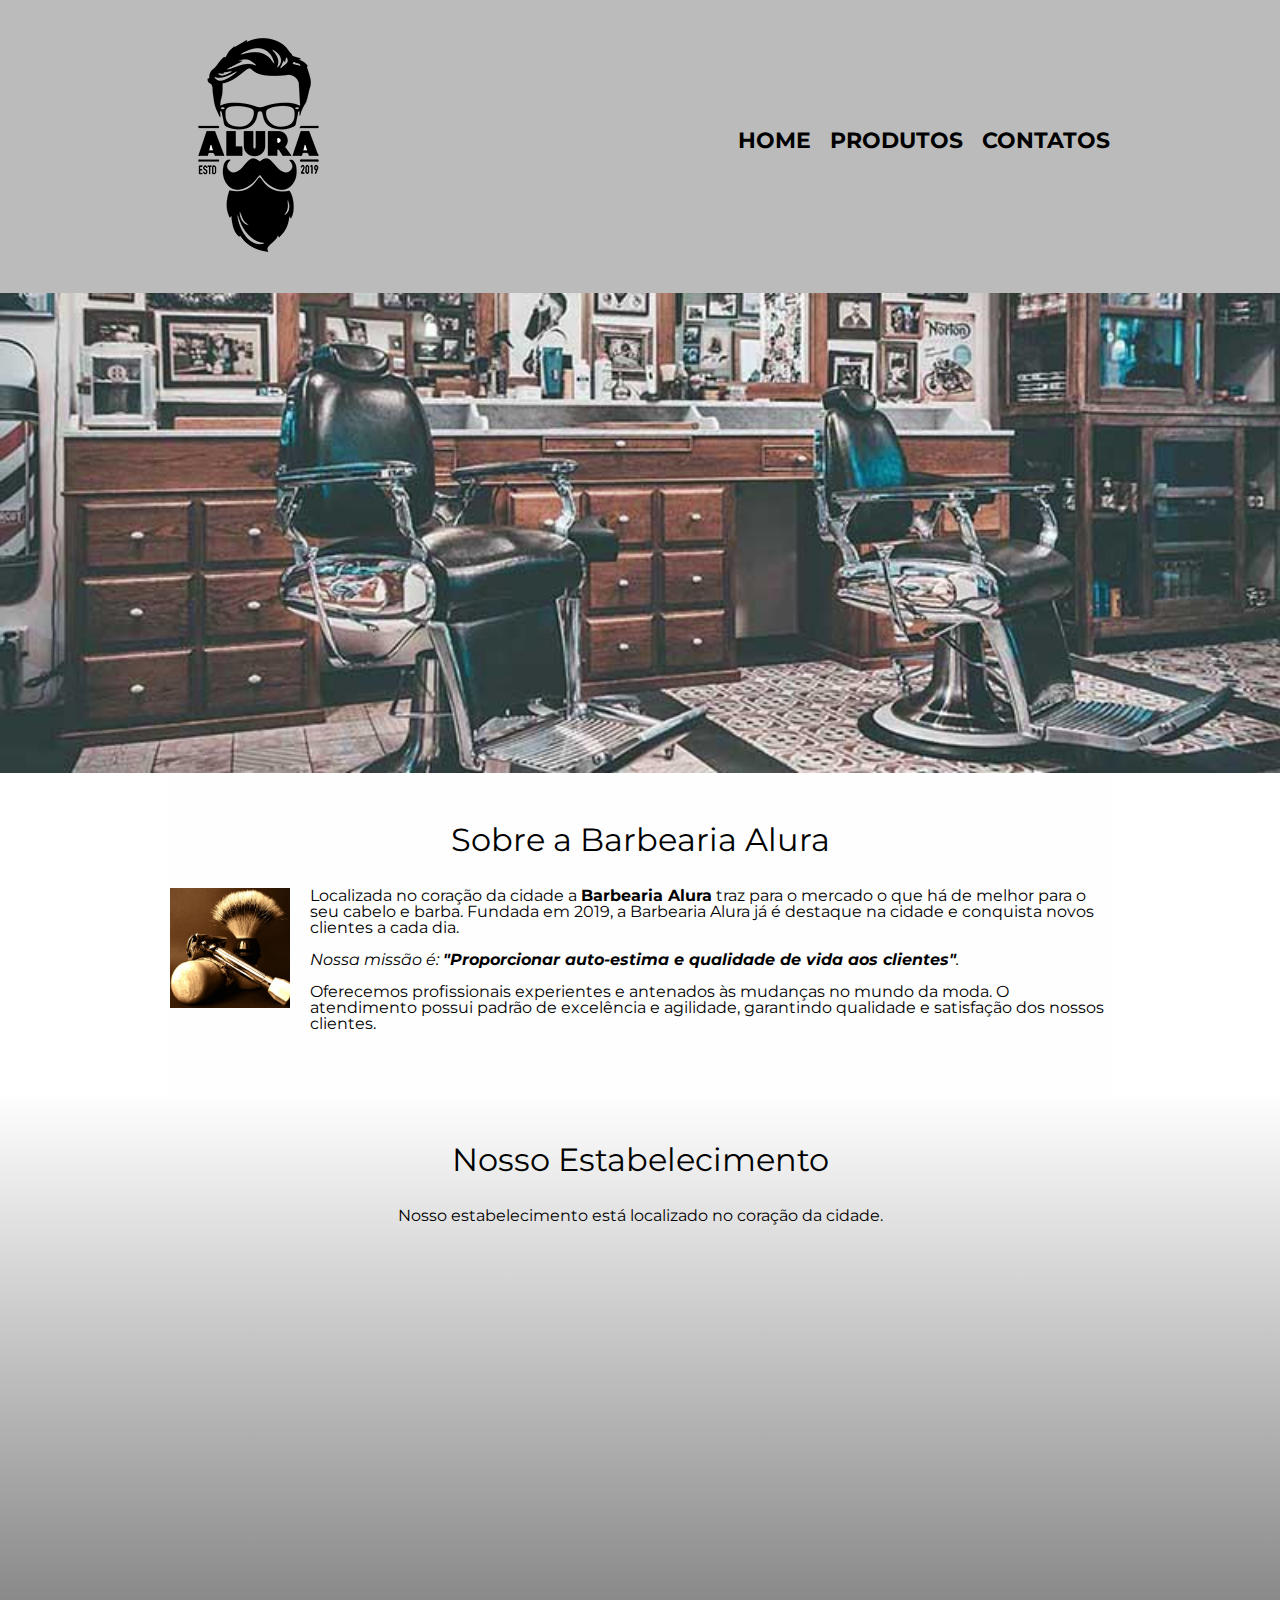
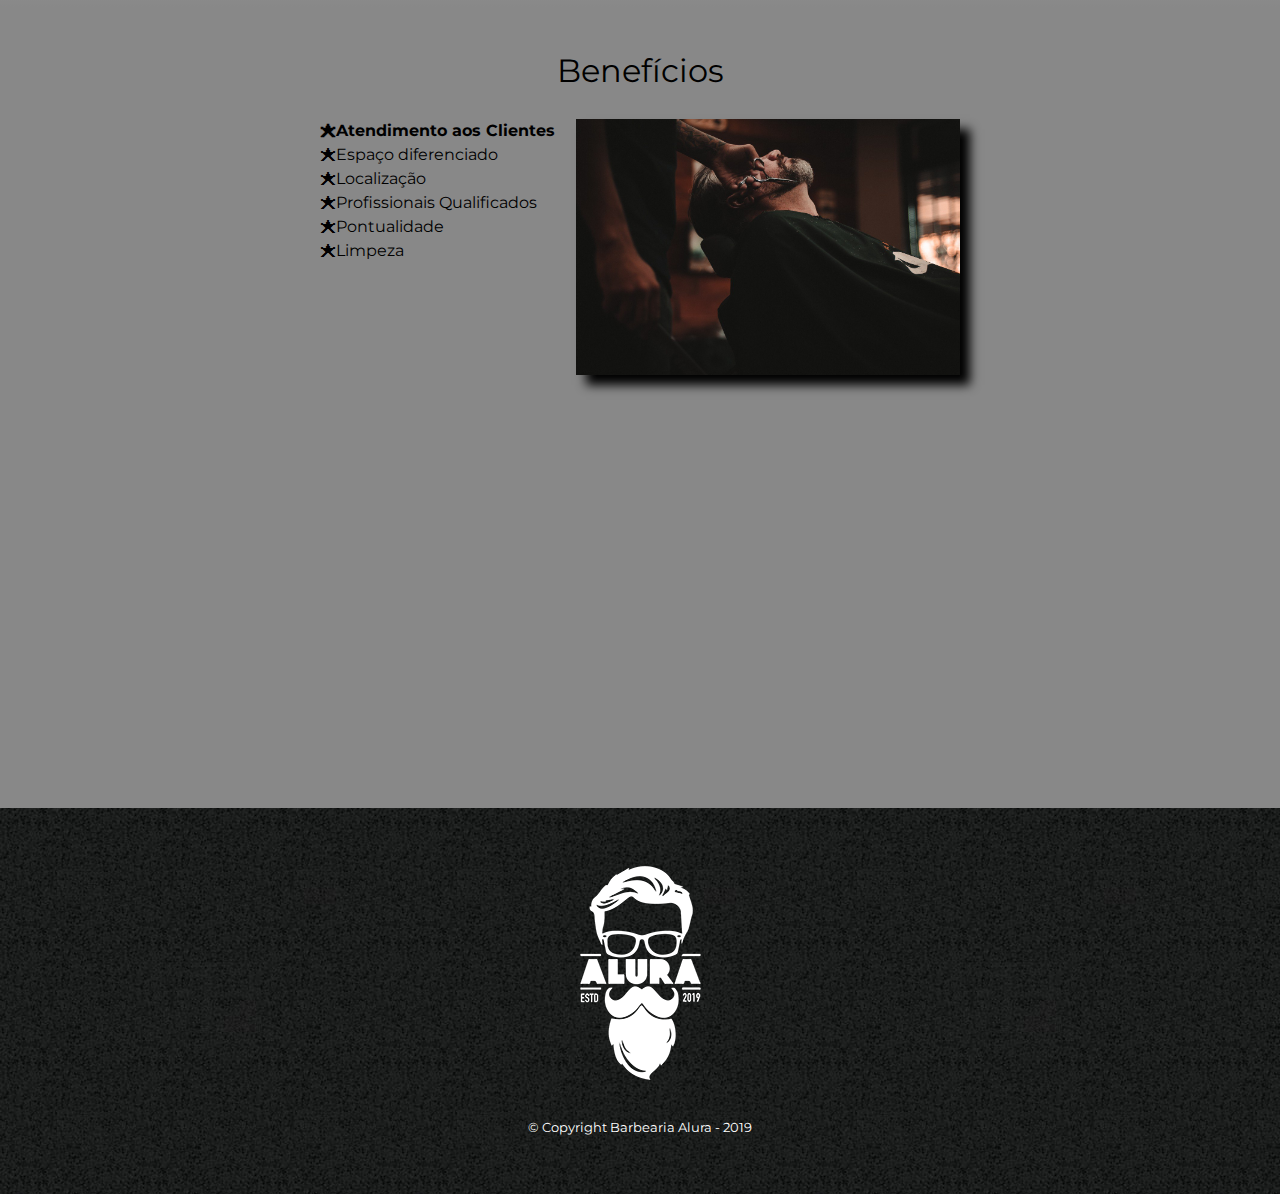
<file: index.html>
<!DOCTYPE html>

<html lang="pt-br">
	<head>
		<meta charset="UTF-8">
		<meta name="viewport" content="width=device-width">
		<title>Barbearia Alura</title>
		<link rel="stylesheet" href="reset.css">
		<link rel="stylesheet" href="style.css">
		<link rel="preconnect" href="https://fonts.googleapis.com">
		<link href="https://fonts.googleapis.com/css2?family=Montserrat&display=swap" rel="stylesheet">
		
	</head>

	<body>
		<header>
			<div class="caixa">
				<h1><img src="logo.png" alt="Logo da Barbearia Alura"></h1>

				<nav>
					<ul>
						<li><a href="index.html">Home</a></li>
						<li><a href="produtos.html">Produtos</a></li>
						<li><a href="contato.html">Contatos</a></li>
					</ul>
				</nav>
			</div>
		</header>

		<img class="banner" src="banner.jpg">

		<main>
			<section class="principal">
				<h2 class="titulo-principal">Sobre a Barbearia Alura</h2>

				<img class= "utensilios" src="utensilios.jpg" alt="Utensilios de um barbeiro.">

				<p>Localizada no coração da cidade a <strong>Barbearia Alura</strong> traz para o mercado o que há de melhor para o seu cabelo e barba. Fundada em 2019, a Barbearia Alura já é destaque na cidade e conquista novos clientes a cada dia.</p>

				<p id="missao"><em>Nossa missão é: <strong>"Proporcionar auto-estima e qualidade de vida aos clientes"</strong>.</em></p>

				<p>Oferecemos profissionais experientes e antenados às mudanças no mundo da moda. O atendimento possui padrão de excelência e agilidade, garantindo qualidade e satisfação dos nossos clientes.</p>
			</section>

			<section class="mapa">
				<h3 class="titulo-principal">Nosso Estabelecimento</h3>
				<p>Nosso estabelecimento está localizado no coração da cidade.</p>

				<div class="mapa-conteudo">
					<iframe src="https://www.google.com/maps/embed?pb=!1m18!1m12!1m3!1d234055.5265552098!2d-46.73190735597424!3d-23.564219408337166!2m3!1f0!2f0!3f0!3m2!1i1024!2i768!4f13.1!3m3!1m2!1s0x94ce5a2b2ed7f3a1%3A0xab35da2f5ca62674!2sCaelum%20-%20Escola%20de%20Tecnologia!5e0!3m2!1spt-BR!2sbr!4v1655859103661!5m2!1spt-BR!2sbr" width="100%" height="300" style="border:0;" allowfullscreen="" loading="lazy" referrerpolicy="no-referrer-when-downgrade"></iframe>
				</div>
			</section>


			<section class="beneficios">
				<h3 class="titulo-principal">Benefícios</h3>

				<div class="conteudo-beneficios"> 
					<ul class="lista-beneficios">
						<li class="itens">Atendimento aos Clientes</li>
						<li class="itens">Espaço diferenciado</li>
						<li class="itens">Localização</li>
						<li class="itens">Profissionais Qualificados</li>
						<li class="itens">Pontualidade</li>
						<li class="itens">Limpeza</li>
					</ul><img src="beneficios.jpg" class="imagem-beneficios">
				</div>

				<div class="video">
					<iframe width="100%" height="315" src="https://www.youtube.com/embed/wcVVXUV0YUY" frameborder="0" allow="accelerometer; autoplay; encrypted-media; gyroscope; picture-in-picture" allowfullscreen></iframe>
				</div>

			</section>
		</main>

		<footer>
			<img src="logo-branco.png" alt="Logo da Barbearia Alura">
			<p class="copyright">&copy; Copyright Barbearia Alura - 2019</p>
		</footer>

	</body>

</html>
</file>
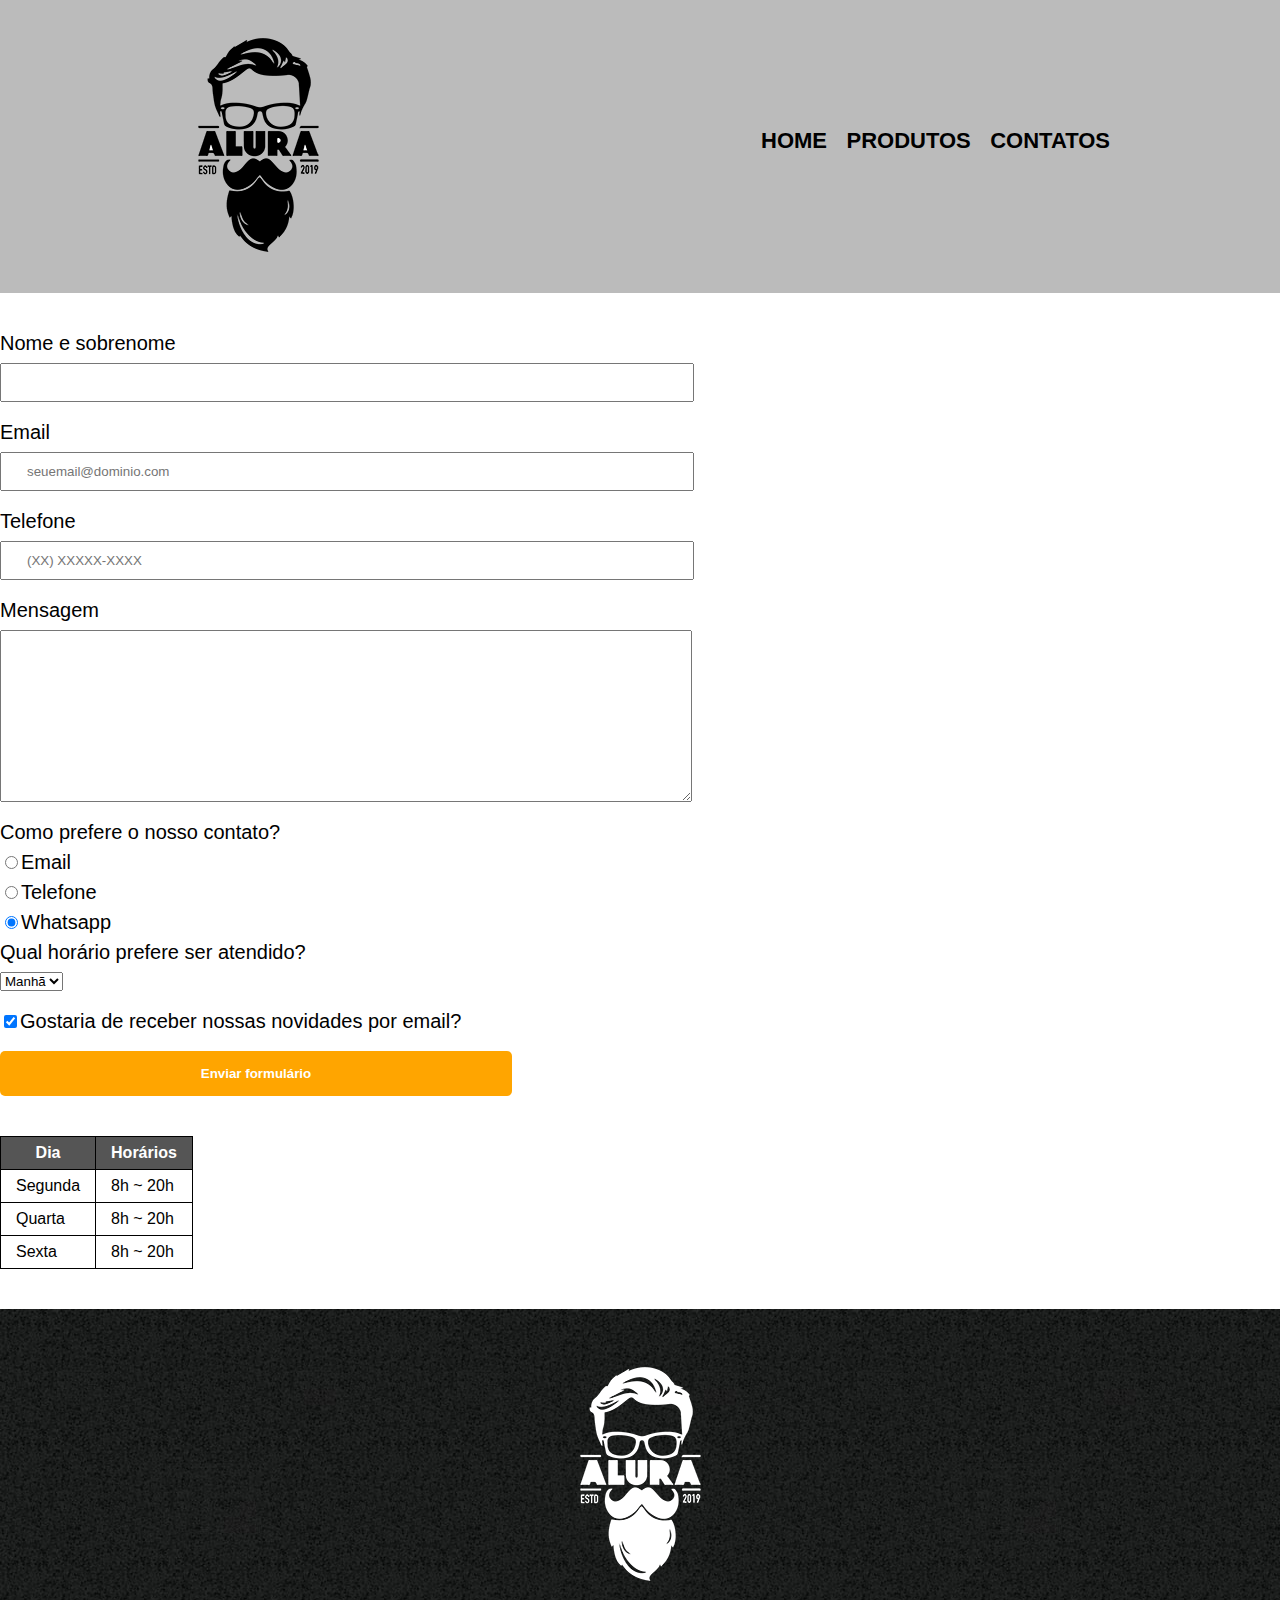
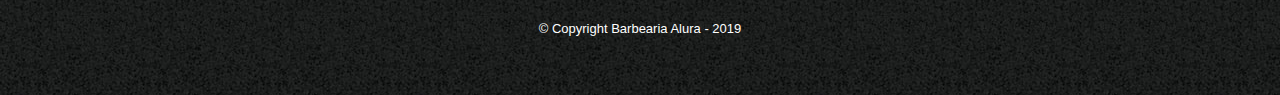
<file: contato.html>
<!DOCTYPE html>
<html>
	<head>
		<meta charset="utf-8">
		<title>Contato - Barbearia Alura</title>
		<link rel="stylesheet" href="reset.css">
		<link rel="stylesheet" href="style.css">
	</head>
	<body>
		<header>
			<div class="caixa">
				<h1><img src="logo.png" alt="Logo da Barbearia Alura"></h1>

				<nav>
					<ul>
						<li><a href="index.html">Home</a></li>
						<li><a href="produtos.html">Produtos</a></li>
						<li><a href="contato.html">Contatos</a></li>
					</ul>
				</nav>
			</div>
		</header>

		<main>
			<form>
				<label for="nomesobrenome">Nome e sobrenome</label>
				<input type="text" id="nomesobrenome" class="input-padrao" required>

				<label for="email">Email</label>
				<input type="email" id="email" class="input-padrao" required placeholder="seuemail@dominio.com">

				<label for="telefone">Telefone</label>
				<input type="tel" id="telefone" class="input-padrao" required placeholder="(XX) XXXXX-XXXX">

				<label for="mensagem">Mensagem</label>
				<textarea cols="70" rows="10" id="mensagem" class="input-padrao" required></textarea>

				<fieldset>
					<legend>Como prefere o nosso contato?</legend>
					<label for="radio-email"><input type="radio" name="contato" value="email" id="radio-email">Email</label>
					
					<label for="radio-telefone"><input type="radio" name="contato" id="radio-telefone">Telefone</label>
					

					<label for="radio-whatsapp"><input type="radio" name="contato" id="radio-whatsapp" checked>Whatsapp</label>
					
				</fieldset>

				<fieldset>
					<legend>Qual horário prefere ser atendido?</legend>
					<select>
						<option>Manhã</option>
						<option>Tarde</option>
						<option>Noite</option>
					</select>
				</fieldset>

				<label class="checkbox"><input type="checkbox" checked>Gostaria de receber nossas novidades por email?</label>

				<input type="submit" value="Enviar formulário" class="enviar">
			</form>

			<table>
				<thead>
					<tr>
						<th>Dia</th>
						<th>Horários</th>
					</tr>
				</thead>
				<tbody>
					<tr>
						<td>Segunda</td>
						<td>8h ~ 20h</td>
					</tr>
					<tr>
						<td>Quarta</td>
						<td>8h ~ 20h</td>
					</tr>
					<tr>
						<td>Sexta</td>
						<td>8h ~ 20h</td>
					</tr>
				</tbody>
			</table>
		</main>

		<footer>
			<img src="logo-branco.png" alt="Logo da Barbearia Alura">
			<p class="copyright">&copy; Copyright Barbearia Alura - 2019</p>
		</footer>
	</body>
</html>
</file>
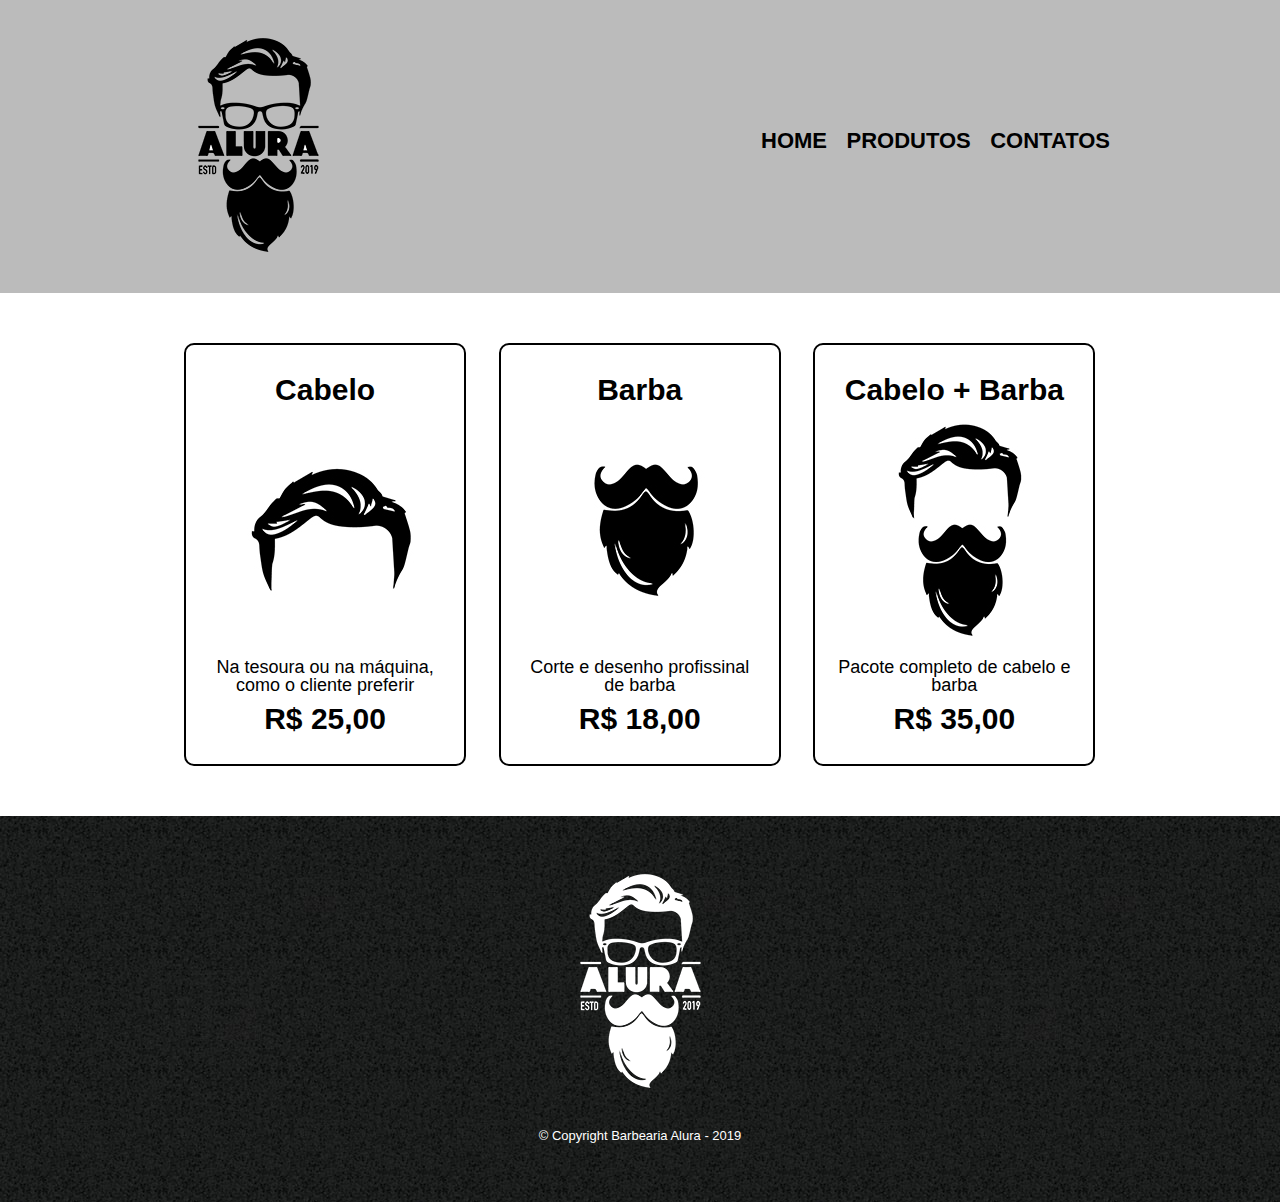
<file: produtos.html>
<!DOCTYPE html>
<html>
	<head>
		<meta charset="utf-8">
		<title>Produtos - Barbearia Alura</title>
		<link rel="stylesheet" href="reset.css">
		<link rel="stylesheet" href="style.css">
	</head>
	<body>
		<header>
			<div class="caixa">
				<h1><img src="logo.png"></h1>

				<nav>
					<ul>
						<li><a href="index.html">Home</a></li>
						<li><a href="produtos.html">Produtos</a></li>
						<li><a href="contato.html">Contatos</a></li>
					</ul>
				</nav>
			</div>
		</header>

		<main>
			<ul class="produtos">
				<li>
					<h2>Cabelo</h2>
					<img src="cabelo.jpg">
					<p class="produtos-descricao">Na tesoura ou na máquina, como o cliente preferir</p>
					<p class="produtos-preco">R$ 25,00</p>
				</li>
				<li>
					<h2>Barba</h2>
					<img src="barba.jpg">
					<p class="produtos-descricao">Corte e desenho profissinal de barba</p>
					<p class="produtos-preco">R$ 18,00</p>
				</li>
				<li>
					<h2>Cabelo + Barba</h2>
					<img src="cabelo+barba.jpg">
					<p class="produtos-descricao">Pacote completo de cabelo e barba</p>
					<p class="produtos-preco">R$ 35,00</p>
				</li>
			</ul>
		</main>

		<footer>
			<img src="logo-branco.png">
			<p class="copyright">&copy; Copyright Barbearia Alura - 2019</p>
		</footer>
	</body>
</html>
</file>
<file: style.css>
body {
	font-family: 'Montserrat', sans-serif;
}

header {
	background: #BBBBBB;
	padding: 20px 0;
}
.caixa {
	position: relative;
	width: 940px;
	margin: 0 auto;
}
nav {
	position: absolute;
	top: 110px;
	right: 0;
}
nav li {
	display: inline;
	margin: 0 0 0 15px;
}

nav a {
	text-transform: uppercase;
	color: #000000;
	font-weight: bold;
	font-size: 22px;
	text-decoration: none;
}

nav a:hover {
	color: #C78C19;
	text-decoration: underline;
}

.produtos {
	width: 940px;
	margin: 0 auto;
	padding: 50px 0;
}

.produtos li{
	display: inline-block;
	text-align: center;
	width: 30%;
	vertical-align: top;
	margin: 0 1.5%;
	padding: 30px 20px;
	box-sizing: border-box;
	border: 2px solid #000000;
	border-radius: 10px;
}

.produtos li:hover {
	border-color: #C78C19;
}
.produtos li:active {
	border-color: #088C19;
}

.produtos li:hover h2 {
	font-size: 34px;
}

.produtos h2 {
	font-size: 30px;
	font-weight: bold;
}
.produtos-descricao {
	font-size: 18px;
}

.produtos-preco {
	font-size: 30px;
	font-weight: bold;
	margin-top: 10px;
}

footer {
	text-align: center;
	background: url("bg.jpg");
	padding: 40px 0;
}

.copyright {
	color: #FFFFFF;
	font-size: 13px;
	margin: 20px 0;
}

main {
	
}

form {
	margin: 40px 0;
}

form label, form legend {
	display:  block;
	font-size: 20px;
	margin: 0 0 10px;
}

.input-padrao {
	display: block;
	margin: 0 0 20px;
	padding: 10px 25px;
	width: 50%;
}

.checkbox {
	margin: 20px 0;
}

.enviar {
	width: 40%;
	padding: 15px 0;
	background: orange;
	color: white;
	font-weight: bold;
	border: none;
	border-radius: 5px;
	transition: 1s all;
	cursor: pointer;
}

.enviar:hover {
	background: darkorange;
	transform: scale(1.2);	
}

table {
	margin: 20px 0 40px;
}
thead {
	background: #555555;
	color: white;
	font-weight: bold;

}

td, th {
	border: 1px solid #000000;
	padding: 8px 15px;
}

/* css da página inicial */

.banner {
	width: 100%;
}

.titulo-principal {
	text-align: center;
	font-size: 2em;
	margin: 0 0 1em;
	clear: left;
}


.principal {
	padding: 3em 0;
	background: #FEFEFE;
	width: 940px;
	margin: 0 auto;
}

.principal p {
	margin: 0 0 1em;
}

.principal strong {
	font-weight: bold;
}

.principal em {
	font-style: italic;
}

.utensilios {
	width: 120px;
	float: left;
	margin: 0 20px 20px 0;
}
.mapa {
	padding: 3em 0;
	background: linear-gradient(#FEFEFE, #888888);
}

.mapa-conteudo {
	width: 940px;
	margin: 0 auto;
}

.mapa p {
	margin: 0 0 2em;
	text-align: center;
}

.beneficios {
	padding: 3em 0;
	background: #888888;

}

.conteudo-beneficios {
	width: 640px;
	margin: 0 auto;
}

.lista-beneficios {
	width: 40%;
	display: inline-block;
	vertical-align: top;
}

.itens {
	line-height: 1.5;
}

.itens:before {
	content: "🟊";
}

.itens:first-child {
	font-weight: bold;
}

.imagem-beneficios {
	width: 60%;
	opacity: 1;
	transform: 400ms;
	box-shadow: 10px 10px 10px 0 #000000;
}

.imagem-beneficios:hover {
	opacity: 0.3;
}


 .video {
 	width: 560px;
 	margin: 2em auto ;

 }

 @media screen and (max-width: 480px) {
 	.caixa, .principal, .conteudo-beneficios, .mapa-conteudo, .video {
 		
 	}
 	h1 {
 		text-align: center;
 	}

 	nav {
 		position: static;
 	}

 	.lista-beneficios, imagem-beneficios {
 		width: 100%;
 	}
 }
</file>
